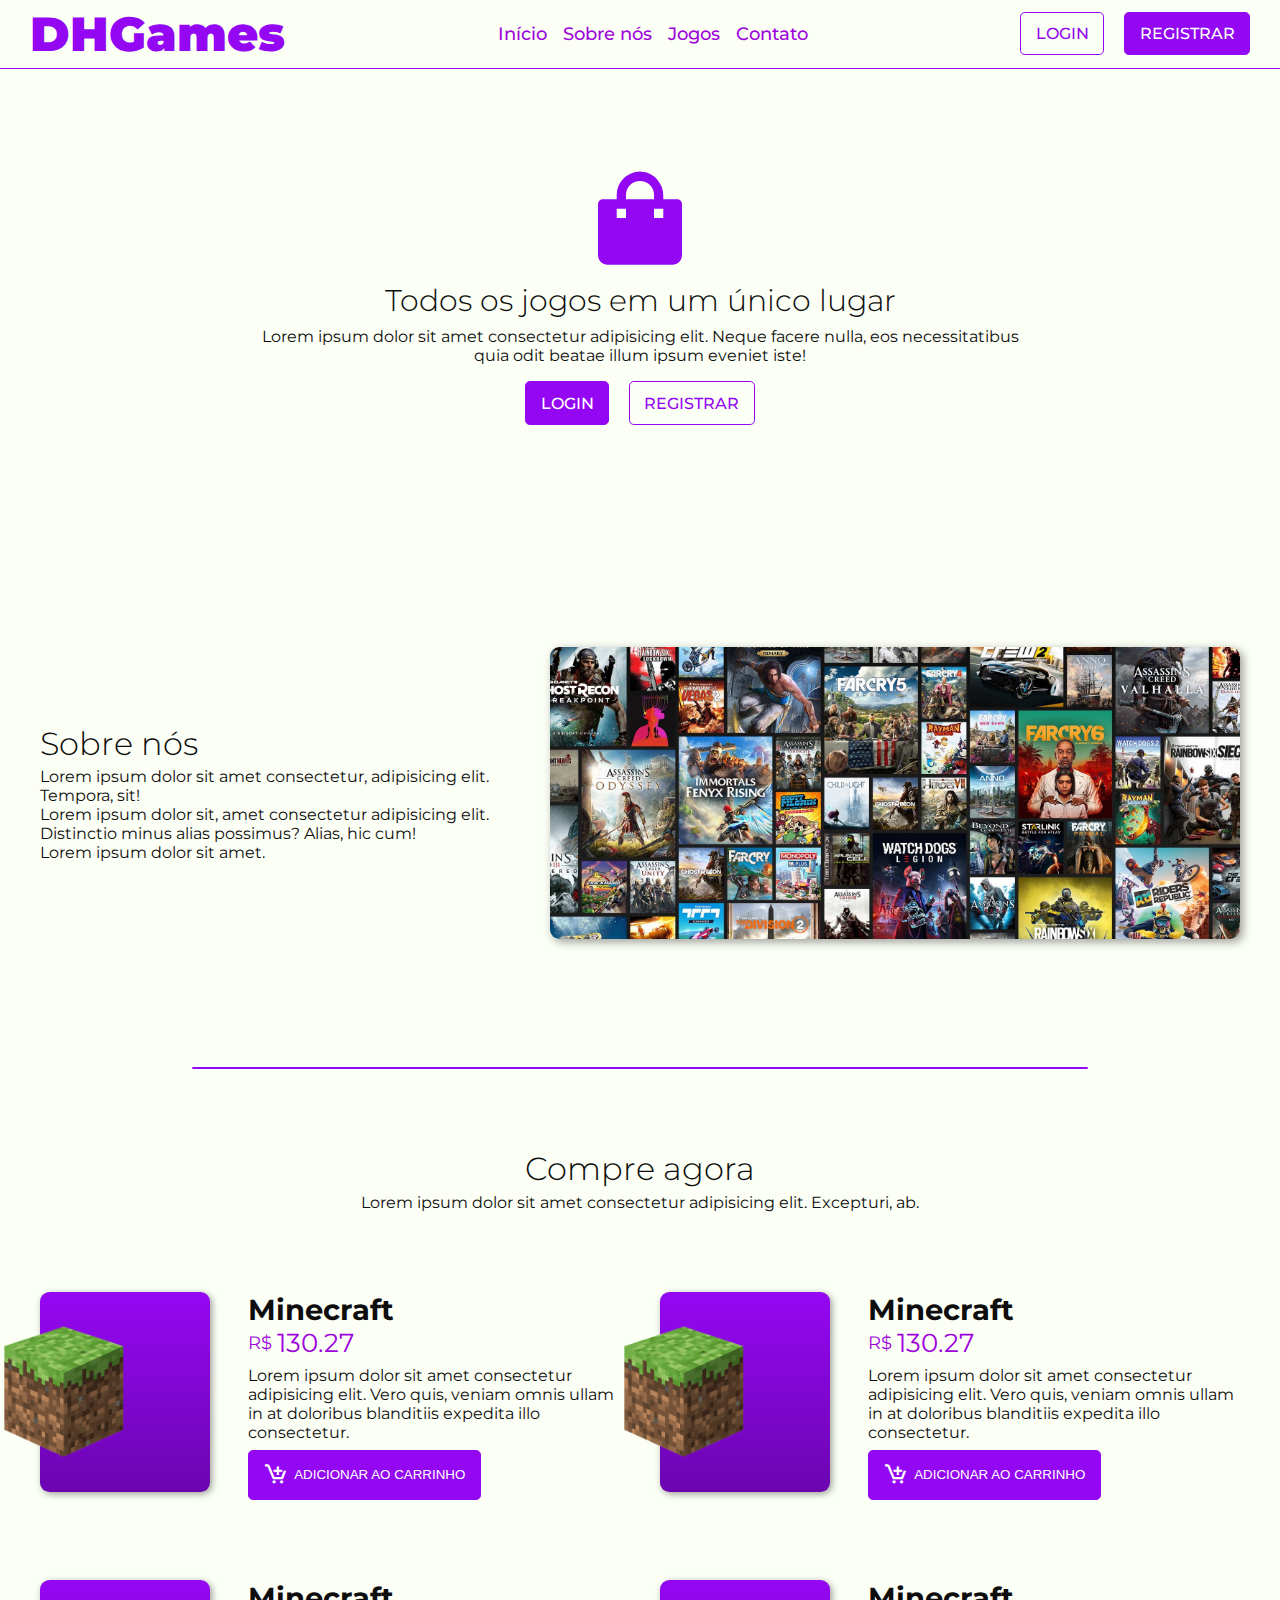
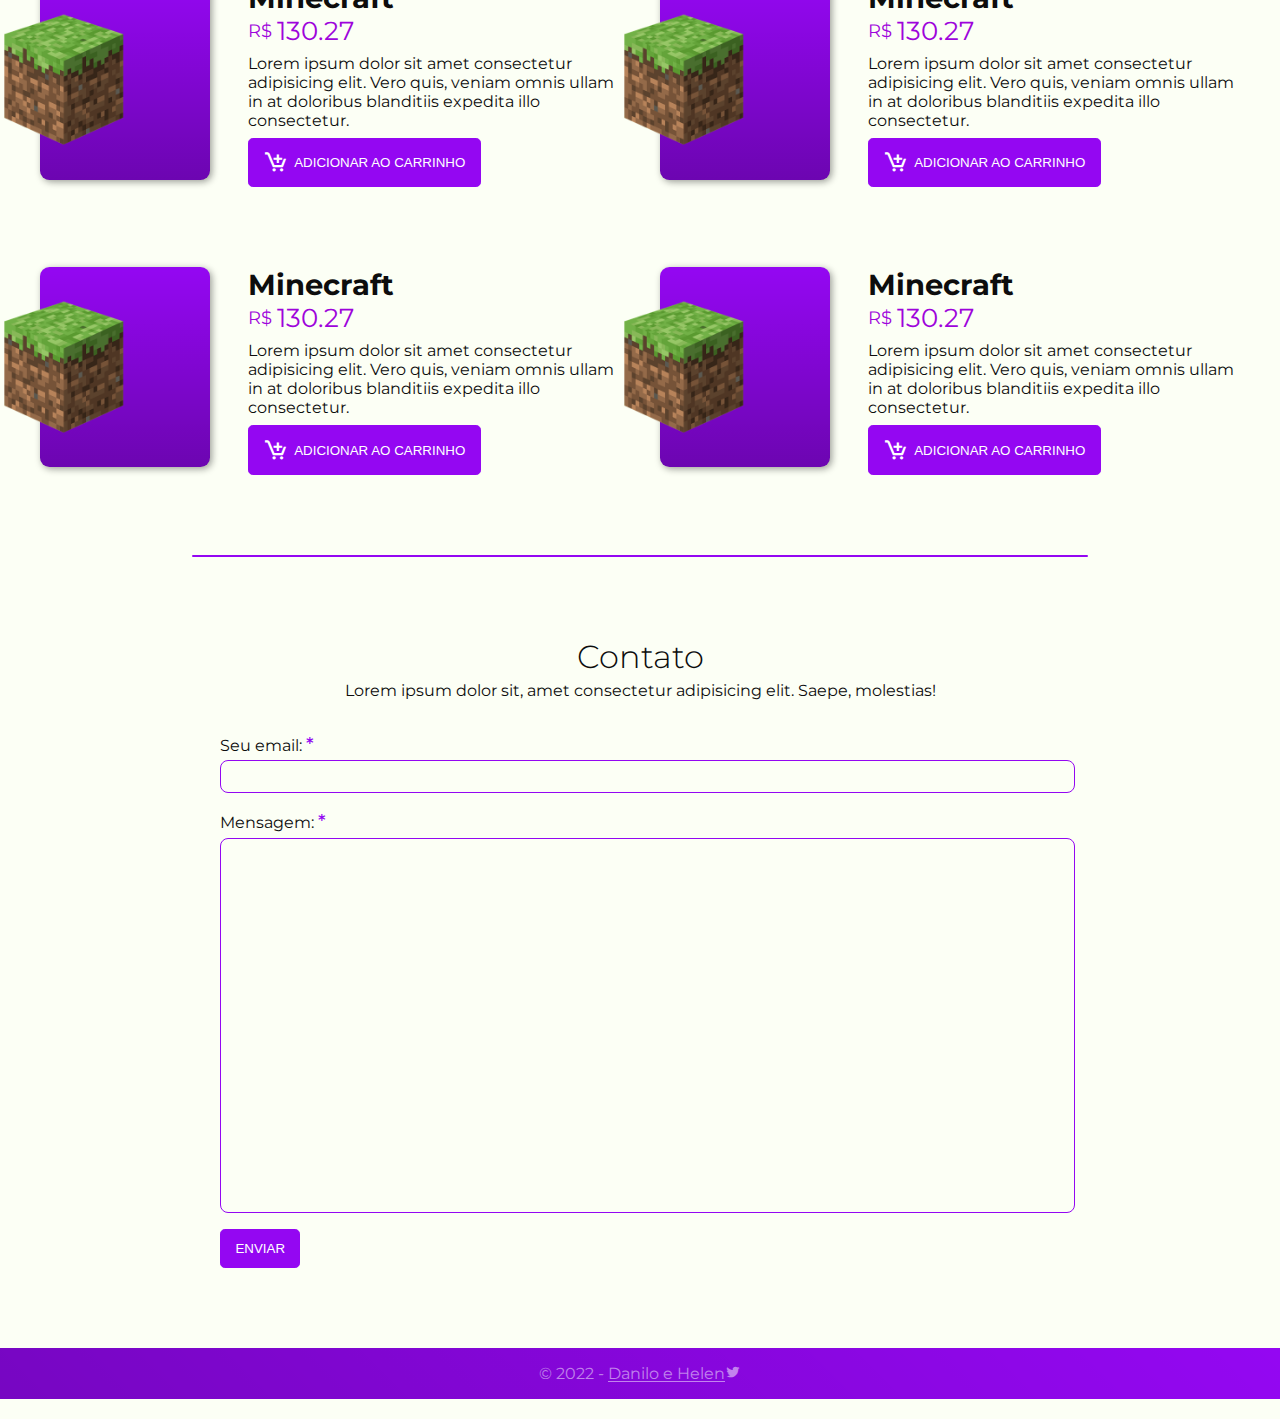
<file: index.html>
<!DOCTYPE html>
<html lang="pt-BR">
<head>
    <meta charset="UTF-8">
    <meta name="viewport" content="width=device-width, initial-scale=1.0">

    <link rel="preconnect" href="https://fonts.googleapis.com">
    <link rel="preconnect" href="https://fonts.gstatic.com" crossorigin>
    <link href="https://fonts.googleapis.com/css2?family=Montserrat:wght@300;400;500;700;800&display=swap" rel="stylesheet">
   
    <link rel="stylesheet" href="styles/globals.css">
    <link rel="stylesheet" href="styles/index.css">
    <link rel="shortcut icon" href="/images/favicon.png" type="image/x-icon">
    <link href='https://unpkg.com/boxicons@2.1.2/css/boxicons.min.css' rel='stylesheet'>

    <title>DHGames - Início</title>
</head>
<body>
    <header class="header" id="startHere">
        <div class="container">
            <a class="header__logo" href="/DHGames">
                DHGames
            </a>
            <nav class="header__nav">
                <ul class="header__nav__list">
                    <li class="header__nav__item">
                        <a href="#startHere" class="header__nav__link">
                            Início
                        </a>
                    </li>
                    <li class="header__nav__item">
                        <a href="#about" class="header__nav__link">
                            Sobre nós
                        </a>
                    </li>
                    <li class="header__nav__item">
                        <a href="#games" class="header__nav__link">
                            Jogos
                        </a>
                    </li>
                    <li class="header__nav__item">
                        <a href="#contact" class="header__nav__link">
                            Contato
                        </a>
                    </li>
                </ul>
            </nav>
            <div class="header__buttons">
                <a href="login.html" class="header__button button button--primary button--border">
                    Login
                </a>
                <a href="registrar.html" class="header__button button button--primary">
                    Registrar
                </a>
            </div>
        </div>
    </header>
    <main>
        <section class="hero">
            <div class="container">
                <div class="hero__iconContainer">
                    <i class="bx bxs-shopping-bag hero__icon"></i>
                </div>
                <h1 class="hero__title">
                    Todos os jogos em um único lugar
                </h1>
                <p class="hero__text">
                    Lorem ipsum dolor sit amet consectetur adipisicing elit. Neque facere nulla, 
                    eos necessitatibus quia odit beatae illum ipsum eveniet iste!
                </p>
                <div class="hero__buttons">
                    <a href="login.html" class="header__button button button--primary">
                        Login
                    </a>
                    <a href="registrar.html" class="header__button button button--primary button--border">
                        Registrar
                    </a>
                </div>
            </div>
        </section>
        <section class="about" id="about">
            <div class="container">
                <div>
                    <h2 class="about__title">
                        Sobre nós
                    </h2>
                    <p class="about__text">
                        Lorem ipsum dolor sit amet consectetur, adipisicing elit. Tempora, sit!
                    </p>
                    <p class="about__text">
                        Lorem ipsum dolor sit, amet consectetur adipisicing elit. 
                        Distinctio minus alias possimus? Alias, hic cum!
                    </p>
                    <p class="about__text">
                        Lorem ipsum dolor sit amet.
                    </p>
                </div>
                <img src="images/games.png" alt="Banner com vários jogos" class="about__image">
            </div>
        </section>
        <section class="games" id="games">
            <hr class="divider divider--primary divider--small">
            <div class="container">
                <h2 class="games__title">
                    Compre agora
                </h2>
                <p class="games__text">
                    Lorem ipsum dolor sit amet consectetur adipisicing elit. Excepturi, ab.
                </p>

                <div class="games__cardsContainer">
                    <div class="games__card">
                        <div class="games__card__background">
                            <img 
                                src="images/minecraft-logo.png" 
                                alt="Minecraft Logo" 
                                class="games__card__image"
                            >
                        </div>
                        <div>
                            <h3 class="games__card__title">
                                Minecraft
                            </h3>
                            <p class="games__card__price">
                                <span class="games__card__price__unity">
                                    R$
                                </span>
                                <span class="games__card__price__price">
                                    130.27
                                </span>
                            </p>
                            <p class="games__card__description">
                                Lorem ipsum dolor sit amet consectetur adipisicing elit. Vero quis, 
                                veniam omnis ullam in at doloribus blanditiis expedita illo 
                                consectetur.
                            </p>
                            <button class="button button--primary">
                                <i class='bx bx-cart-add'></i>
                                Adicionar ao carrinho
                            </button>
                        </div>
                    </div>
                    <div class="games__card">
                        <div class="games__card__background">
                            <img 
                                src="images/minecraft-logo.png" 
                                alt="Minecraft Logo" 
                                class="games__card__image"
                            >
                        </div>
                        <div>
                            <h3 class="games__card__title">
                                Minecraft
                            </h3>
                            <p class="games__card__price">
                                <span class="games__card__price__unity">
                                    R$
                                </span>
                                <span class="games__card__price__price">
                                    130.27
                                </span>
                            </p>
                            <p class="games__card__description">
                                Lorem ipsum dolor sit amet consectetur adipisicing elit. Vero quis, 
                                veniam omnis ullam in at doloribus blanditiis expedita illo 
                                consectetur.
                            </p>
                            <button class="button button--primary">
                                <i class='bx bx-cart-add'></i>
                                Adicionar ao carrinho
                            </button>
                        </div>
                    </div>
                    <div class="games__card">
                        <div class="games__card__background">
                            <img 
                                src="images/minecraft-logo.png" 
                                alt="Minecraft Logo" 
                                class="games__card__image"
                            >
                        </div>
                        <div>
                            <h3 class="games__card__title">
                                Minecraft
                            </h3>
                            <p class="games__card__price">
                                <span class="games__card__price__unity">
                                    R$
                                </span>
                                <span class="games__card__price__price">
                                    130.27
                                </span>
                            </p>
                            <p class="games__card__description">
                                Lorem ipsum dolor sit amet consectetur adipisicing elit. Vero quis, 
                                veniam omnis ullam in at doloribus blanditiis expedita illo 
                                consectetur.
                            </p>
                            <button class="button button--primary">
                                <i class='bx bx-cart-add'></i>
                                Adicionar ao carrinho
                            </button>
                        </div>
                    </div>
                    <div class="games__card">
                        <div class="games__card__background">
                            <img 
                                src="images/minecraft-logo.png" 
                                alt="Minecraft Logo" 
                                class="games__card__image"
                            >
                        </div>
                        <div>
                            <h3 class="games__card__title">
                                Minecraft
                            </h3>
                            <p class="games__card__price">
                                <span class="games__card__price__unity">
                                    R$
                                </span>
                                <span class="games__card__price__price">
                                    130.27
                                </span>
                            </p>
                            <p class="games__card__description">
                                Lorem ipsum dolor sit amet consectetur adipisicing elit. Vero quis, 
                                veniam omnis ullam in at doloribus blanditiis expedita illo 
                                consectetur.
                            </p>
                            <button class="button button--primary">
                                <i class='bx bx-cart-add'></i>
                                Adicionar ao carrinho
                            </button>
                        </div>
                    </div>
                    <div class="games__card">
                        <div class="games__card__background">
                            <img 
                                src="images/minecraft-logo.png" 
                                alt="Minecraft Logo" 
                                class="games__card__image"
                            >
                        </div>
                        <div>
                            <h3 class="games__card__title">
                                Minecraft
                            </h3>
                            <p class="games__card__price">
                                <span class="games__card__price__unity">
                                    R$
                                </span>
                                <span class="games__card__price__price">
                                    130.27
                                </span>
                            </p>
                            <p class="games__card__description">
                                Lorem ipsum dolor sit amet consectetur adipisicing elit. Vero quis, 
                                veniam omnis ullam in at doloribus blanditiis expedita illo 
                                consectetur.
                            </p>
                            <button class="button button--primary">
                                <i class='bx bx-cart-add'></i>
                                Adicionar ao carrinho
                            </button>
                        </div>
                    </div>
                    <div class="games__card">
                        <div class="games__card__background">
                            <img 
                                src="images/minecraft-logo.png" 
                                alt="Minecraft Logo" 
                                class="games__card__image"
                            >
                        </div>
                        <div>
                            <h3 class="games__card__title">
                                Minecraft
                            </h3>
                            <p class="games__card__price">
                                <span class="games__card__price__unity">
                                    R$
                                </span>
                                <span class="games__card__price__price">
                                    130.27
                                </span>
                            </p>
                            <p class="games__card__description">
                                Lorem ipsum dolor sit amet consectetur adipisicing elit. Vero quis, 
                                veniam omnis ullam in at doloribus blanditiis expedita illo 
                                consectetur.
                            </p>
                            <button class="button button--primary">
                                <i class='bx bx-cart-add'></i>
                                Adicionar ao carrinho
                            </button>
                        </div>
                    </div>
                </div>
            </div>
        </section>
        <section class="contact" id="contact">
            <hr class="divider divider--primary divider--small">
            <div class="container">
                <h2 class="contact__title">
                    Contato
                </h2>
                <p class="contact__text">
                    Lorem ipsum dolor sit, amet consectetur adipisicing elit. Saepe, molestias!
                </p>
                <form action="#" method="post" class="form">
                    <label for="email" class="form__label">
                        Seu email: <span class="form__required">*</span>
                    </label>
                    <input type="email" class="form__input" name="email" id="email">

                    <label for="message" class="form__label">
                        Mensagem: <span class="form__required">*</span>
                    </label>
                    <textarea name="message" id="message" cols="30" rows="20" class="form__textarea"></textarea>
                    
                    <input type="submit" value="Enviar" class="button button--primary" title="Enviar">
                </form>
            </div>
        </section>
    </main>
    <footer class="footer">
        <p class="footer__credits">
            &copy; 2022 - 
            <a href="http://twitter.com/DaniloFullStack12" target="_blank" rel="noopener noreferrer">Danilo e Helen<i class='bx bxl-twitter' ></i></a>
        </p>
    </footer>
</body>
</html>
</file>
<file: styles/globals.css>
:root {
    --primary: #9407f2;
    --secondary: #9e04db;
    --dark: #0D0D0D;
    --darkFade: rgba(13, 13, 13, 0.4);
    --containerWidth: 1200px;
    --headerHeight: 69.49px;
}

* {
    margin: 0;
    padding: 0;
    color: var(--dark);
}

html {
    scroll-behavior: smooth;
}

body {
    background-color: #FCFFF5;
    font-family: Montserrat, sans-serif;
}

.container {
    margin: 0 auto;
    max-width: var(--containerWidth);
    padding: 0 2%;
}

.button {
    align-items: center;
    background-color: var(--bgColor);
    border-radius: 0.3rem;
    border: 0.1rem solid var(--bgColor);
    color: var(--ftColor);
    cursor: pointer;
    display: inline-flex;
    font-weight: 500;
    gap: 0.3rem;
    padding: 0.7rem 0.9rem;
    text-decoration: none;
    text-transform: uppercase;
    transition: ease-in-out 0.5s;
}

.button > .bx {
    font-size: 1.6rem;
    color: currentColor;
}

.button:hover {
    filter: brightness(0.8);
}

.button--primary {
    --bgColor: var(--primary);
    --ftColor: white;
}

.button--secondary {
    --bgColor: var(--secondary);
    --ftColor: white;
}

.button--border {
    background-color: transparent;
    border: 0.1rem solid var(--bgColor);
    color: var(--bgColor);
}

.button--border:hover {
    background-color: var(--bgColor);
    color: var(--ftColor);
    filter: none;
}

.divider {
    --maxSize: 100%;
    
    background-color: var(--color);
    border-radius: 1rem;
    border: none;
    height: 0.09rem;
    margin: 0 auto;
    width: var(--maxSize);
}

.divider--primary {
    --color: var(--primary);
}

.divider--secondary {
    --color: var(--secondary);
}

.divider--small {
    --maxSize: 70%;
}

.header {
    border-bottom: 0.12rem solid var(--primary);
}

.header > .container {
    align-items: center;
    display: flex;
    justify-content: space-between;
    max-width: calc(var(--containerWidth) + 20px);
    padding: 0.3rem 0;
}

.header__logo {
    color: var(--primary);
    font-size: 3rem;
    font-weight: 900;
    text-decoration: none;
   
    transition: ease-in-out 0.3s;
}

.header__logo:hover {
    transform: scale(105%);
}

.header__nav__list {
    display: flex;
    gap: 0.2rem;
    list-style-type: none;
}

.header__nav__link {
    color: var(--secondary);
    font-size: 1.14rem;
    font-weight: 500;
    padding: 0.4rem;
    text-decoration: none;
    transition: ease-in-out 0.3s;
}

.header__nav__link:hover {
    color: var(--primary);
}

.header__buttons > .button:not(:first-child) {
    margin-left: 1rem;
}

.footer {
    text-align: center;
    background-image: linear-gradient(45deg, rgba(0, 0, 0, 0.2), transparent);
    background-color: var(--primary);
    color: rgba(255, 255, 255, 0.5);
    padding: 1rem 0;
}

.footer__credits {
    color: currentColor;
    font-size: 1rem;
}

.footer__credits > a, i {
    color: currentColor;
    text-underline-offset: 2.3px;
}

.form {
    display: block;
    width: 70%;
    margin: 0 auto;
}

.form__required {
    color: var(--primary);
    font-size: 1.2rem;
    font-weight: 500;
}

.form__input[type=email], 
.form__input[type=text],
.form__input[type=password],
.form__textarea {
    display: block;
    width: 100%;
    padding: 0.4rem;
    font-size: 1rem;
    border: 0.12rem solid var(--primary);
    background-color: transparent;
    border-radius: 0.5rem;
    margin-bottom: 1rem;
    resize: none;
    overflow: auto;
    outline-color: var(--secondary);
    outline-offset: 0.12rem;
    outline-width: 0.5rem;
}

.form__label {
    display: block;
    margin-bottom: 0.3rem;
}

.infoBox {
    background-color: var(--bgColor);
    color: var(--ftColor);
    padding: 0.9rem 0.7rem;
    border-radius: 0.3rem;
    border: 0.12rem solid var(--ftColor);
    text-align: center;
    margin: 2rem auto;
    max-width: 70%;
}

.infoBox--error {
    --bgColor: #91292D;
    --ftColor: #D03A41;
}

.infoBox--success {
    --bgColor: #3D6A06;
    --ftColor: #699F10;
}
</file>
<file: styles/index.css>
.hero {
    align-items: center;
    display: flex;
    justify-content: center;
    min-height: 50vh;
}

.hero > .container {
    max-width: 60%;
    text-align: center;
}

.hero__icon {
    color: var(--primary);
    font-size: 7rem;
    margin-bottom: 0.5rem;
}

.hero__title {
    font-size: 1.9rem;
    font-weight: 300;
    margin-bottom: 0.5rem;
}

.hero__text {
    margin-bottom: 1rem;
}

.hero__buttons > .button:not(:first-child) {
    margin-left: 1rem;
}

.about {
    margin: 8rem 0;
}

.about > .container {
    display: grid;
    grid-template-columns: 500px auto;
    place-items: center;
    gap: 0.6rem;
}

.about__title {
    font-size: 2rem;
    font-weight: 300;
    margin-bottom: 0.3rem;
}

.about > .about__text:not(:last-child) {
    margin-bottom: 0.2rem;
}

.about__image {
    width: 100%;
    height: 100%;
    border-radius: 0.6rem;
    box-shadow: 3px 3px 10px var(--darkFade);
}

.games__title {
    font-size: 2rem;
    font-weight: 300;
    margin-top: 5rem;
    margin-bottom: 0.3rem;
}

.games__title, .games__text {
    text-align: center;
}

.games__cardsContainer {
    margin-top: 5rem;
    display: grid;
    width: 100%;
    grid-template-columns: auto auto;
    justify-content: space-between;
    row-gap: 5rem;
    column-gap: 2.5rem;
}

.games__card {
    display: grid;
    grid-template-columns: 200px 2fr;
    gap: 0.5rem;
    justify-content: left;
}

.games__card:hover .games__card__image {
    transform: translate(-25%, -50%);
}

.games__card__background {
    position: relative;
    background-image: linear-gradient(to top, rgba(0, 0, 0, 0.27), transparent);
    background-color: var(--primary);
    width: 170px;
    height: 200px;
    border-radius: 0.6rem;
    box-shadow: 2px 2px 7px var(--darkFade);
}

.games__card__image {
    position: absolute;
    max-width: 70%;
    top: 50%;
    left: 0;
    transform: translate(-30%, -50%);
    transition: ease-in 0.5s;
} 

.games__card__title {
    font-size: 1.8rem;
}

.games__card__price {
    display: inline-flex;
    gap: 0.3rem;
    align-items: center;
    font-size: 1.6rem;
    color: var(--secondary);
}

.games__card__price__unity {
    font-size: 1.1rem;
    color: currentColor;
}

.games__card__price__price {
    color: currentColor;
}

.games__card__description {
    margin: 0.5rem 0;
}

.contact {
    margin: 5rem 0;
}

.contact > .divider {
    margin-bottom: 5rem;
}

.contact__title {
    font-size: 2rem;
    font-weight: 300;
    margin-bottom: 0.3rem;
}

.contact__title, .contact__text {
    text-align: center;
}

.contact > .container > .form {
    margin-top: 2rem;
}
</file>
